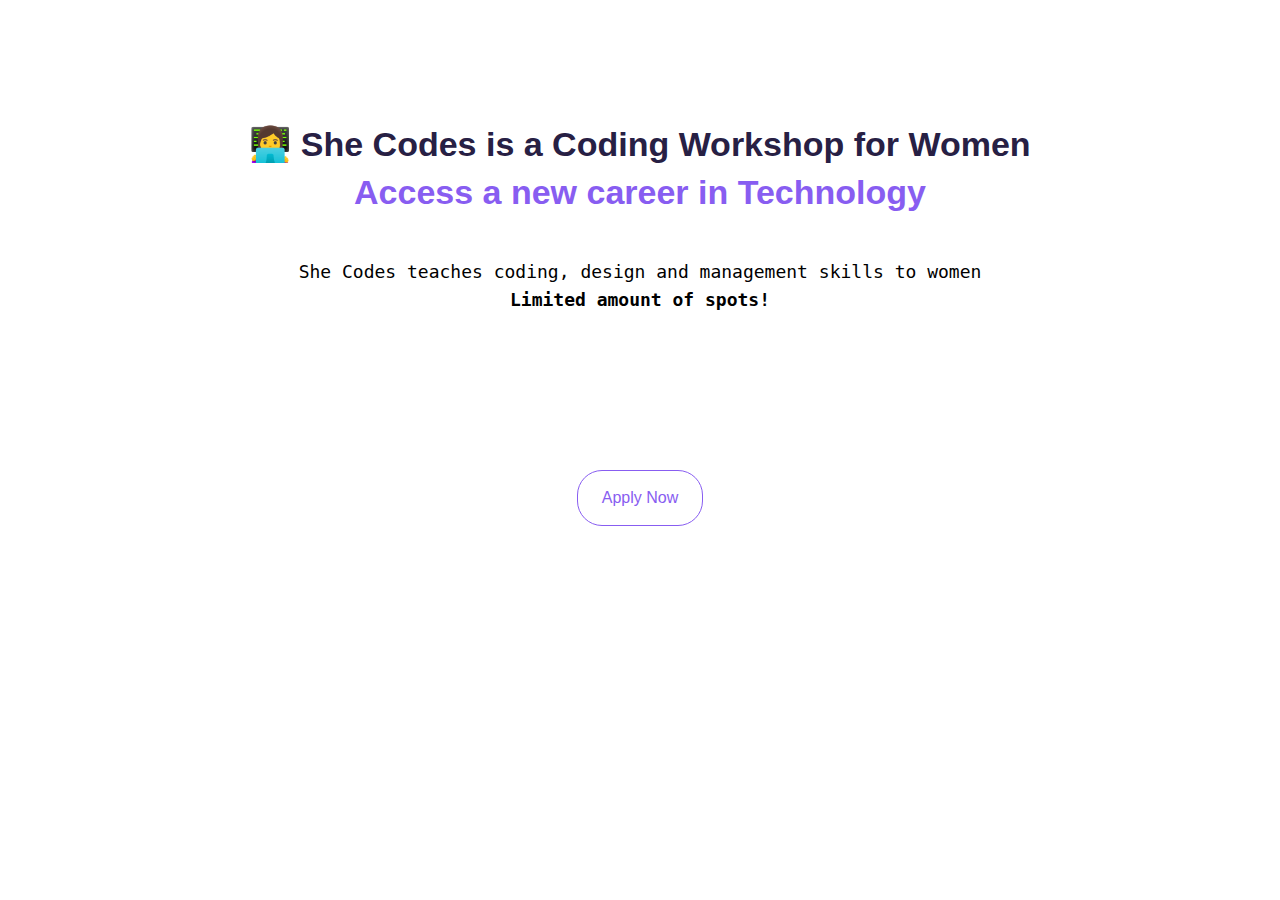
<file: Assets/SheCodes.html>
<!DOCTYPE html>
<!-- saved from url=(0058)http://127.0.0.1:5500/RH-shecodes-lesson-10-JS-Events.html -->
<html lang="en"><head><meta http-equiv="Content-Type" content="text/html; charset=UTF-8">
    
    <meta name="viewport" content="width=device-width, initial-scale=1.0">
    <meta http-equiv="X-UA-Compatible" content="ie=edge">
    <title>SheCodes</title>
    <style>
      body {
        font-family: Cerebri Sans, Helvetica, Arial, sans-serif;
      }
      section {
        margin: 120px 0;
      }
      h1,
      h2 {
        font-weight: 900;
        font-size: 34px;
        line-height: 48px;
        margin: 0;
      }
      h1 {
        color: #272044;
        text-align: center;
      }
      h2 {
        text-align: center;
        color: #885df1;
        padding: 0 0 24px;
      }
      p {
        font-size: 18px;
        line-height: 28px;
        font-family: PT Mono, monospace;
        text-align: center;
      }
      button {
        border-radius: 25px;
        margin: 0 auto;
        display: block;
        background-color: #fff;
        border: 1px solid #885df1;
        color: #885df1;
        font-size: 16px;
        line-height: 22px;
        padding: 16px 24px;
        text-decoration: none;
        transition: all 200ms ease;
      }
      button:hover {
        color: #fff;
        background: #885df1;
      }
    </style>
  </head>

  <body cz-shortcut-listen="true">
    <section>
      <h1>
        👩‍💻 She Codes is a Coding Workshop for Women
      </h1>
      <h2>
        Access a new career in Technology
      </h2>
      <p>
        She Codes teaches coding, design and management skills to women
        <br>
        <strong>
          Limited amount of spots!
        </strong>
      </p>
      <br>
    <section>
      <button id="applyButton">
        Apply Now
      </button>
    </section>
    
    <script>

      function applyNowFunction () {
      let firstName = prompt("What is your first name?");
      let age = prompt("What is your age?");

      if (!isNaN(age) && age !== '') {
         if (Number(age) >= 18) {
          let h1 = document.querySelector("h1");
          h1.innerHTML = "Hi " + firstName + "! Welcome to SheCodes! 👩🏾‍💻";
        /*alert("Thank you " + name + ", we'll be in touch!"); */
        
        } else {

          let h1 = document.querySelector("h1");
          h1.innerHTML = "Sorry " + firstName + ". You cannot join SheCodes 🔞";
          }
        } else {
      // Handle the case where age is not a valid number
      alert("Please enter a valid age.");

        }
      }

        let applyNowButton = document.getElementById("applyButton");
        applyNowButton.addEventListener("click", applyNowFunction);

</script>
      

    
    
  <!-- Code injected by live-server -->
<script>
	// <![CDATA[  <-- For SVG support
	if ('WebSocket' in window) {
		(function () {
			function refreshCSS() {
				var sheets = [].slice.call(document.getElementsByTagName("link"));
				var head = document.getElementsByTagName("head")[0];
				for (var i = 0; i < sheets.length; ++i) {
					var elem = sheets[i];
					var parent = elem.parentElement || head;
					parent.removeChild(elem);
					var rel = elem.rel;
					if (elem.href && typeof rel != "string" || rel.length == 0 || rel.toLowerCase() == "stylesheet") {
						var url = elem.href.replace(/(&|\?)_cacheOverride=\d+/, '');
						elem.href = url + (url.indexOf('?') >= 0 ? '&' : '?') + '_cacheOverride=' + (new Date().valueOf());
					}
					parent.appendChild(elem);
				}
			}
			var protocol = window.location.protocol === 'http:' ? 'ws://' : 'wss://';
			var address = protocol + window.location.host + window.location.pathname + '/ws';
			var socket = new WebSocket(address);
			socket.onmessage = function (msg) {
				if (msg.data == 'reload') window.location.reload();
				else if (msg.data == 'refreshcss') refreshCSS();
			};
			if (sessionStorage && !sessionStorage.getItem('IsThisFirstTime_Log_From_LiveServer')) {
				console.log('Live reload enabled.');
				sessionStorage.setItem('IsThisFirstTime_Log_From_LiveServer', true);
			}
		})();
	}
	else {
		console.error('Upgrade your browser. This Browser is NOT supported WebSocket for Live-Reloading.');
	}
	// ]]>
</script>


      





</section></body></html>
</file>
